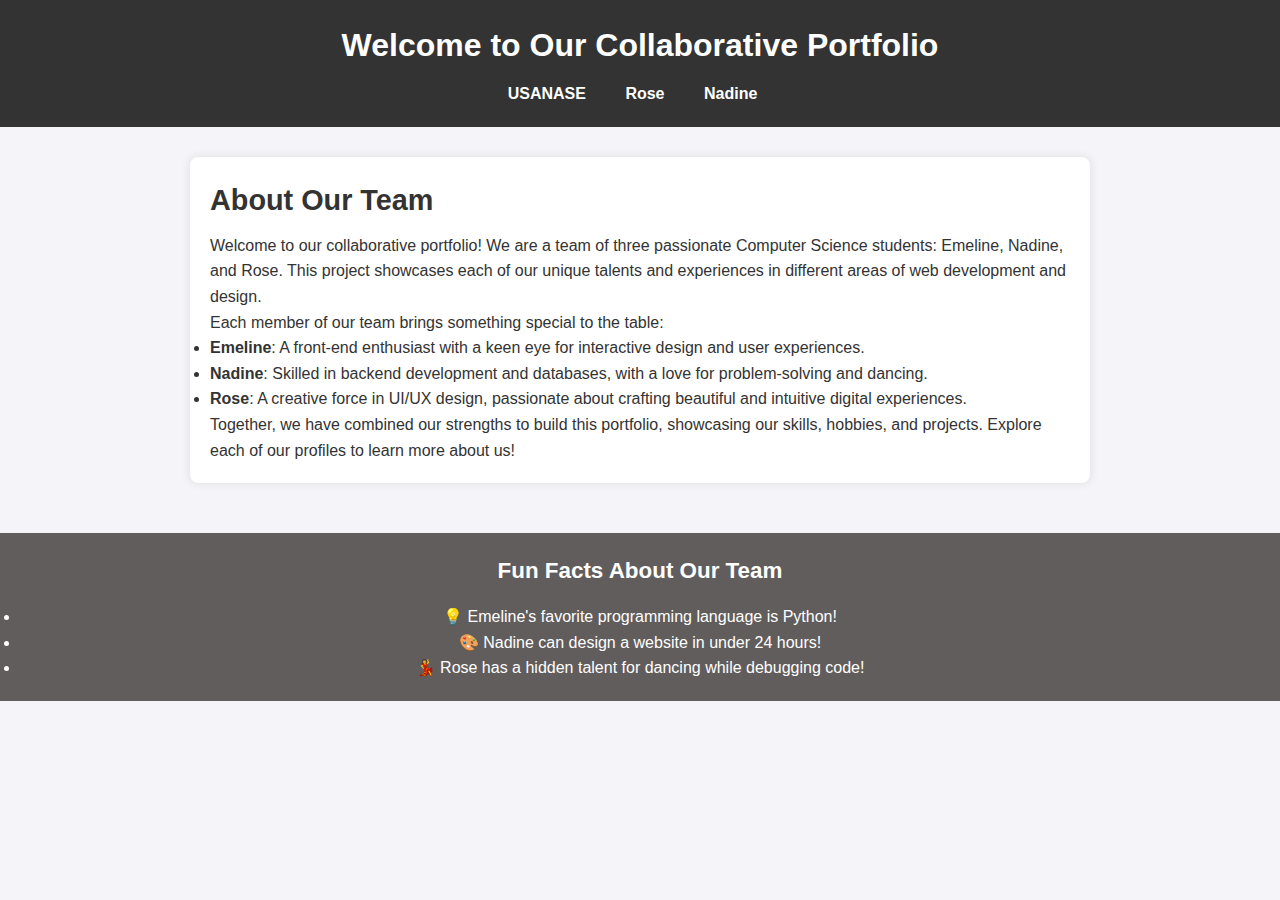
<file: index.html>
<!DOCTYPE html>
<html lang="en">

<head>
    <meta charset="UTF-8">
    <meta name="viewport" content="width=device-width, initial-scale=1.0">
    <title>Collaborative Portfolio</title>
    <link rel="stylesheet" href="style.css">
</head>

<body>
    <!-- Header and Navigation -->
    <header>
        <h1>Welcome to Our Collaborative Portfolio</h1>
        <nav>
            <ul>
                <li><a href="student1.html">USANASE</a></li>
                <li><a href="student2.html">Rose</a></li>
                <li><a href="student3.html">Nadine</a></li>
            </ul>
        </nav>
    </header>
    <section id="about">
        <h2>About Our Team</h2>
        <p>Welcome to our collaborative portfolio! We are a team of three passionate Computer Science students: Emeline, Nadine, and Rose. This project showcases each of our unique talents and experiences in different areas of web development and design.</p>

        <p>Each member of our team brings something special to the table:</p>
        <ul>
            <li><strong>Emeline</strong>: A front-end enthusiast with a keen eye for interactive design and user experiences.</li>
            <li><strong>Nadine</strong>: Skilled in backend development and databases, with a love for problem-solving and dancing.</li>
            <li><strong>Rose</strong>: A creative force in UI/UX design, passionate about crafting beautiful and intuitive digital experiences.</li>
        </ul>

        <p>Together, we have combined our strengths to build this portfolio, showcasing our skills, hobbies, and projects. Explore each of our profiles to learn more about us!</p>
    </section>

    <!-- Footer -->
    <footer>
        <h3>Fun Facts About Our Team</h3>
        <ul class="fun-facts">
            <li>💡 Emeline's favorite programming language is Python!</li>
            <li>🎨 Nadine can design a website in under 24 hours!</li>
            <li>💃 Rose has a hidden talent for dancing while debugging code!</li>
        </ul>
    </footer>

</body>

</html>
</file>
<file: style.css>
/* General Styles */

* {
    margin: 0;
    padding: 0;
    box-sizing: border-box;
    font-family: Arial, sans-serif;
}

body {
    background-color: #f4f4f9;
    color: #333;
    line-height: 1.6;
}


/* Header Styles */

header {
    background-color: #333;
    color: white;
    padding: 20px;
    text-align: center;
}

header h1 {
    margin-bottom: 10px;
    font-size: 2em;
}

nav ul {
    list-style: none;
    padding: 0;
}

nav ul li {
    display: inline-block;
    margin-right: 15px;
}

nav ul li a {
    color: white;
    text-decoration: none;
    padding: 10px;
    font-weight: bold;
    transition: color 0.3s ease;
}

nav ul li a:hover {
    color: #ffcc00;
}


/* Profile Section Styles */

section {
    margin: 30px auto;
    padding: 20px;
    max-width: 900px;
    background-color: white;
    border-radius: 8px;
    box-shadow: 0px 0px 10px rgba(0, 0, 0, 0.1);
}

section h2 {
    font-size: 1.8em;
    margin-bottom: 10px;
    color: #333;
}

.profile-pic {
    width: 150px;
    height: 150px;
    border-radius: 50%;
    object-fit: cover;
    margin-bottom: 15px;
}


/* Skills Table Styles */

table {
    width: 100%;
    border-collapse: collapse;
    margin-top: 10px;
}

table,
th,
td {
    border: 1px solid #ddd;
    padding: 10px;
    text-align: left;
}

th {
    background-color: #333;
    color: white;
}

td {
    background-color: #f9f9f9;
}

table tr:nth-child(even) {
    background-color: #f2f2f2;
}


/* Hobbies Section */

.hobbies {
    display: flex;
    align-items: center;
    margin-top: 15px;
}

.hobbies img {
    width: 100px;
    height: 100px;
    object-fit: cover;
    border-radius: 8px;
    margin-right: 15px;
}


/* Media Elements */

audio,
video {
    margin-top: 15px;
    width: 100%;
    max-width: 500px;
}


/* Footer Styles */

footer {
    background-color: #615d5d;
    color: white;
    padding: 20px;
    text-align: center;
    margin-top: 50px;
}

footer h3 {
    margin-bottom: 15px;
    font-size: 1.4em;
}

.social-media {
    list-style: none;
    padding: 0;
}

.social-media li {
    display: inline-block;
    margin-right: 15px;
}

.social-media li a {
    color: white;
    text-decoration: none;
    font-size: 1em;
}

.social-media li a img {
    width: 20px;
    height: 20px;
    margin-right: 5px;
    vertical-align: middle;
}

.social-media li a:hover {
    color: #ffcc00;
}
</file>
